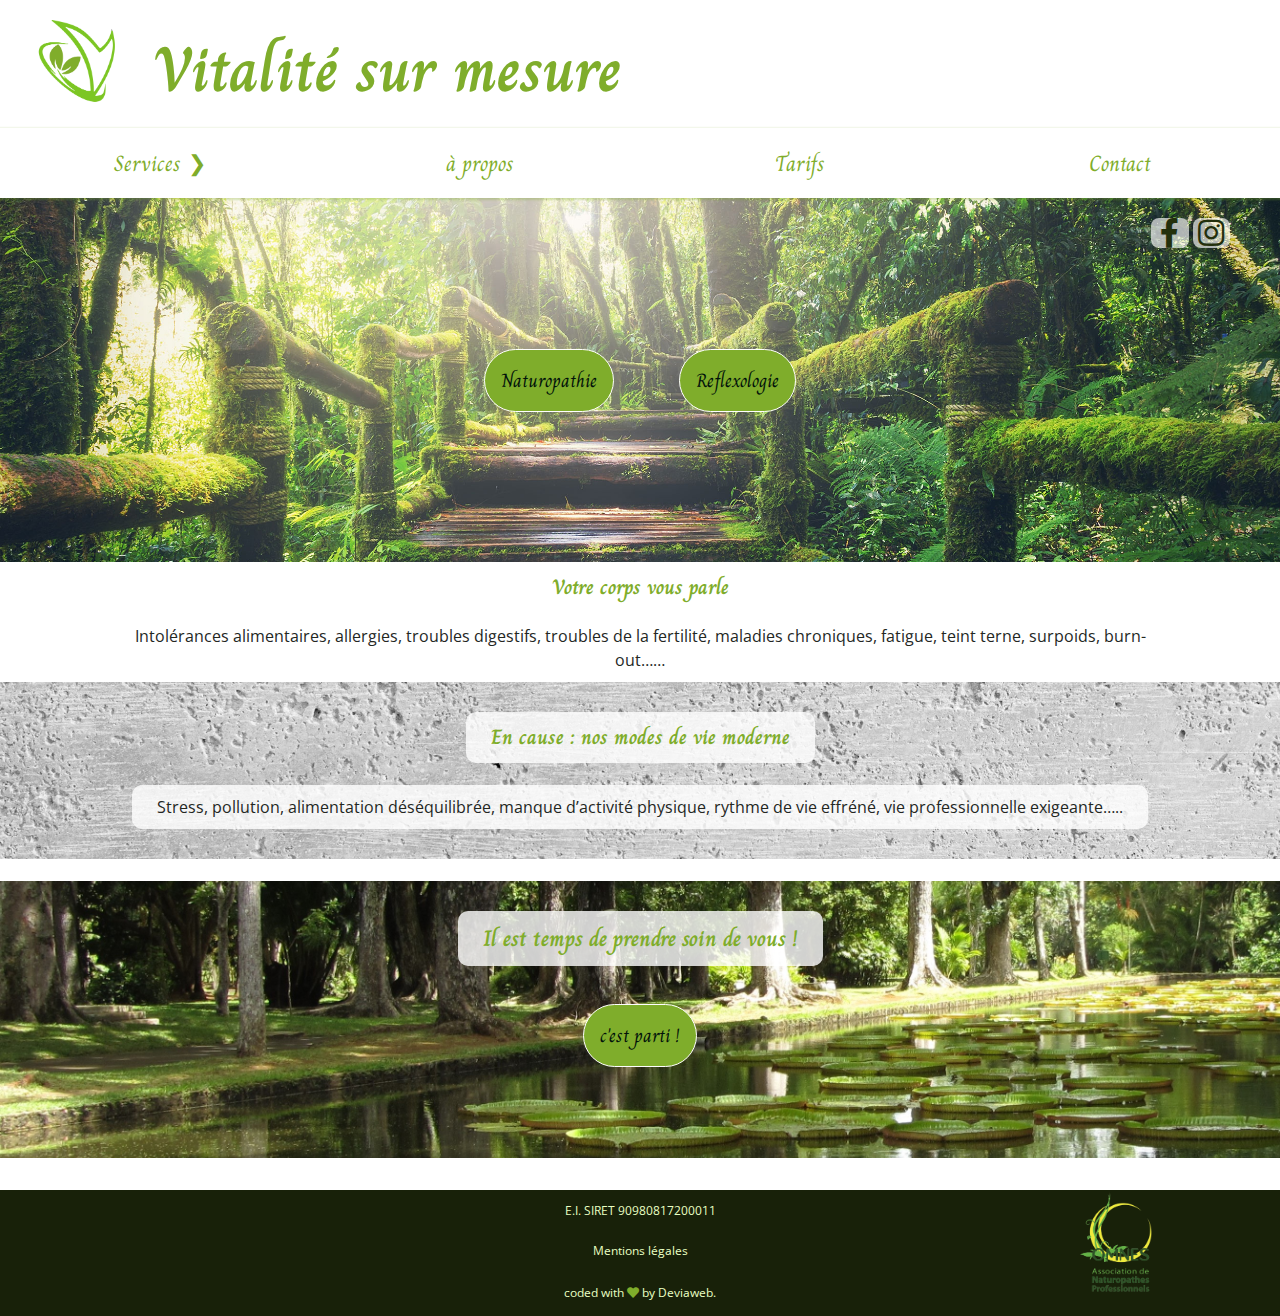
<file: index.html>
<!DOCTYPE html>
<html lang="en">

<head>
  <!-- Page's intelligence = meta tags -->

  <!-- CSS -->
  <link rel="stylesheet" href="css/style.css">
  <link rel="stylesheet" href="https://use.fontawesome.com/releases/v5.6.3/css/all.css"
    integrity="sha384-UHRtZLI+pbxtHCWp1t77Bi1L4ZtiqrqD80Kn4Z8NTSRyMA2Fd33n5dQ8lWUE00s/" crossorigin="anonymous">

  <!-- accents -->
  <meta charset="UTF-8">

  <!-- compatibilité microsoft Edge -->
  <meta http-equiv="X-UA-Compatible" content="IE=edge">

  <!-- responsive -->
  <meta name="viewport" content="width=device-width, initial-scale=1.0">

  <!-- titre et desciption -->
  <title>Vitalité sur mesure</title>
  <meta name="description" content="Naturopathie, réflexologie, bien-être. Prenez soin de votre corps avec des méthodes naturelles.">

  <!-- favicon -->
  <link rel="icon" type="image/png" href="images/logo-vitalitesurmesure.png" />

</head>

<body>
  <!-- title section -->
  <div class="title">
    <a href="./index.html"><img class="logo-vitalitesurmesure" src="images/logo-vitalitesurmesure.png" alt="Logo vitalitesurmesure"></a>
    <a href="./index.html"><h1>Vitalité sur mesure</h1></a>
  </div>

  <!-- menu section -->
    <nav>
      <ul>
        <li class="menu-deroulant">
          <a href="#" class="tab-underlined">Services</a>
          <ul class="sous-menu">
            <li><a href="./naturopathie.html">Naturopathie</a></li>
            <li><a href="./reflexologie.html">Réflexologie</a></li>
            <!-- <li><a href="./bien-etre.html">Bien-être</a></li> -->
          </ul>
        </li>
        <li><a href="./pdf/brochure_2024.pdf" target="blank" class="tab-underlined">à propos</a></li>
        <li><a href="./tarifs.html" class="tab-underlined">Tarifs</a></li>
        <li><a href="./contact.html" class="tab-underlined">Contact</a></li>
      </ul>
    </nav>

  <!-- header section -->
  <div class="header foret">
    <div class="container">
      <div class="links">
        <a href="https://www.facebook.com/frederiquenaturopathe" target="blank"><i class="fab fa-fw fa-facebook-f" id="fab1"></i></a>
        <a href="https://www.instagram.com/vitalitesurmesure" target="blank"><i class="fab fa-fw fa-instagram" id="fab2"></i></a>
      </div>
      <a class="btn-fred" href="./naturopathie.html">Naturopathie</a>
      <a class="btn-fred" href="./reflexologie.html">Reflexologie</a>
      <!-- <a class="btn-fred" href="./bien-etre.html">Bien-être</a> -->
      <br>
    </div>
  </div>

  <!-- main section -->
  <div class="container main">
    <h3>Votre corps vous parle</h3>
    <p>Intolérances alimentaires, allergies, troubles digestifs, troubles de la fertilité, maladies chroniques, fatigue, teint
    terne, surpoids, burn-out……</p>
  </div>

  <div class="beton">
    <div class="text-in-image">
      <h3>En cause : nos modes de vie moderne</h3>
    </div>
    <br>
    <div class="text-in-image">
      <p>Stress, pollution, alimentation déséquilibrée, manque d’activité physique, rythme de vie effréné, vie professionnelle
      exigeante…..</p>
    </div>
  </div>

  <br>

  <div class="nenuphar">
    <div class="text-in-image">
      <h2>Il est temps de prendre soin de vous !</h2>
    </div>
    <a class="btn-fred" href="./contact.html">c'est parti !</a>
    <br>
  </div>

  <!-- footer section -->
  <div class="footer-nav">
    <div class="footer">
      <div>
        <p>E.I. SIRET 90980817200011</p>
        <a class="footer" href="#"><p>Mentions légales</p></a>
        <a class="footer" href="https://www.deviaweb.fr" target="blank"><p>coded with <i class="fas fa-heart"></i>   by Deviaweb.</p></a>
      </div>
      <img class="omnes-logo" src="images/logo-omnes-2021-asso-hd.png" alt="Logo OMNES">
    </div>
  </div>

</body>

</html>
</file>
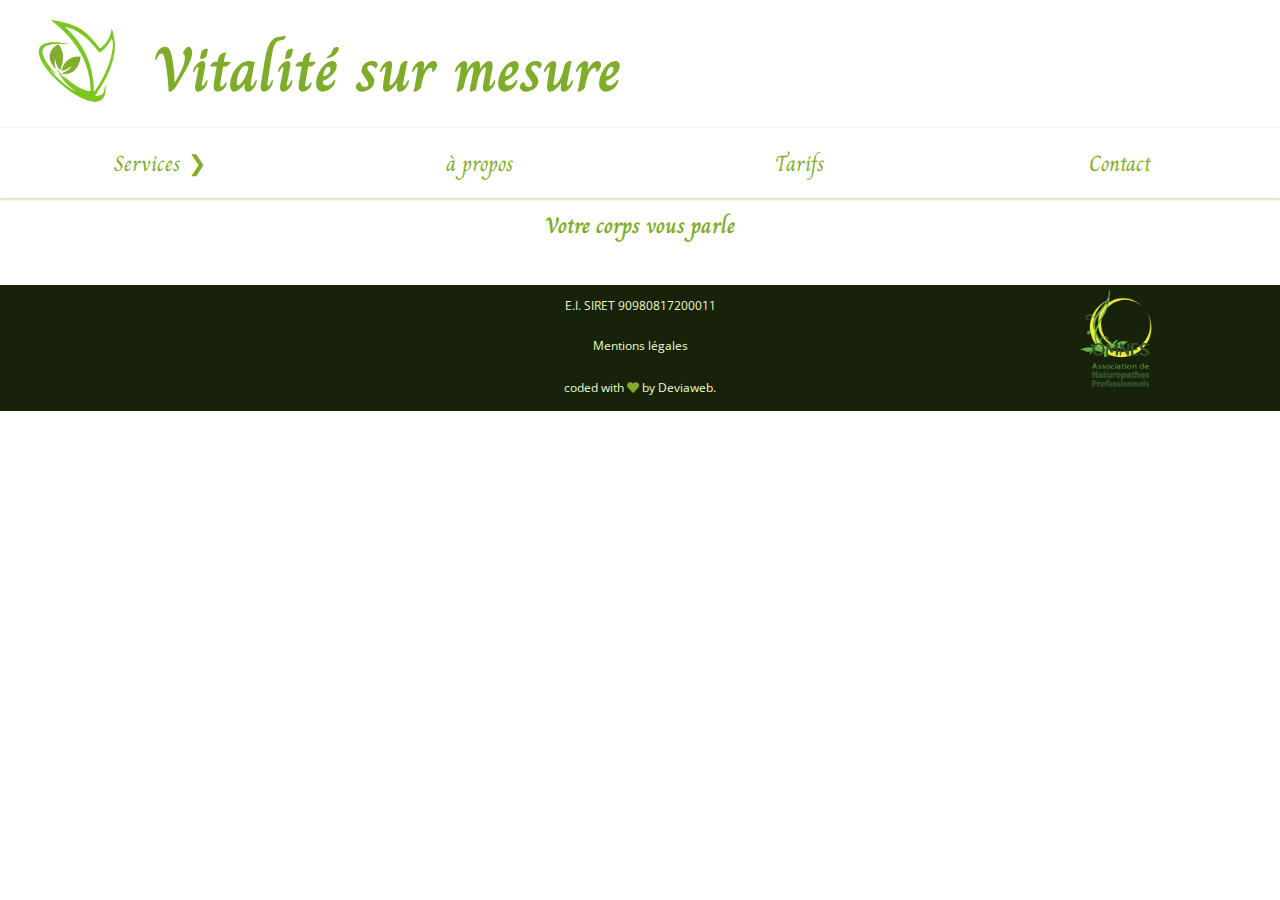
<file: about.html>
<!DOCTYPE html>
<html lang="en">

<head>
  <!-- Page's intelligence = meta tags -->

  <!-- CSS -->
  <link rel="stylesheet" href="css/style.css">
  <link rel="stylesheet" href="https://use.fontawesome.com/releases/v5.6.3/css/all.css"
    integrity="sha384-UHRtZLI+pbxtHCWp1t77Bi1L4ZtiqrqD80Kn4Z8NTSRyMA2Fd33n5dQ8lWUE00s/" crossorigin="anonymous">

  <!-- accents -->
  <meta charset="UTF-8">

  <!-- compatibilité microsoft Edge -->
  <meta http-equiv="X-UA-Compatible" content="IE=edge">

  <!-- responsive -->
  <meta name="viewport" content="width=device-width, initial-scale=1.0">

  <!-- titre et desciption -->
  <title>Vitalité sur mesure</title>
  <meta name="description" content="Naturopathie, réflexologie, bien-être. Prenez soin de votre corps avec des méthodes naturelles.">

  <!-- favicon -->
  <link rel="icon" type="image/png" href="./images/logo-vitalitesurmesure.png" />

</head>

<body>
  <!-- title section -->
  <div class="title">
    <a href="./index.html"><img class="logo-vitalitesurmesure" src="images/logo-vitalitesurmesure.png"
        alt="Logo vitalitesurmesure"></a>
    <a href="./index.html">
      <h1>Vitalité sur mesure</h1>
    </a>
  </div>

  <!-- menu section -->
  <nav>
    <ul>
      <li class="menu-deroulant">
        <a href="#" class="tab-underlined">Services</a>
        <ul class="sous-menu">
          <li><a href="./naturopathie.html">Naturopathie</a></li>
          <li><a href="./reflexologie.html">Réflexologie</a></li>
          <!-- <li><a href="./bien-etre.html">Bien-être</a></li> -->
        </ul>
      </li>
      <li><a href="./pdf/brochure_2024.pdf" target="blank" class="tab-underlined">à propos</a></li>
      <li><a href="./tarifs.html" class="tab-underlined">Tarifs</a></li>
      <li><a href="./contact.html" class="tab-underlined">Contact</a></li>
    </ul>
  </nav>

  <!-- main section -->
  <div class="container main">
    <h2>Votre corps vous parle</h2>
  </div>

  <!-- footer section -->
  <div class="footer-nav">
    <div class="footer">
      <div>
        <p>E.I. SIRET 90980817200011</p>
        <a class="footer" href="#">
          <p>Mentions légales</p>
        </a>
        <a class="footer" href="https://www.deviaweb.fr" target="blank">
          <p>coded with <i class="fas fa-heart"></i> by Deviaweb.</p>
        </a>
      </div>
      <img class="omnes-logo" src="images/logo-omnes-2021-asso-hd.png" alt="Logo OMNES">
    </div>
  </div>

</body>

</html>
</file>
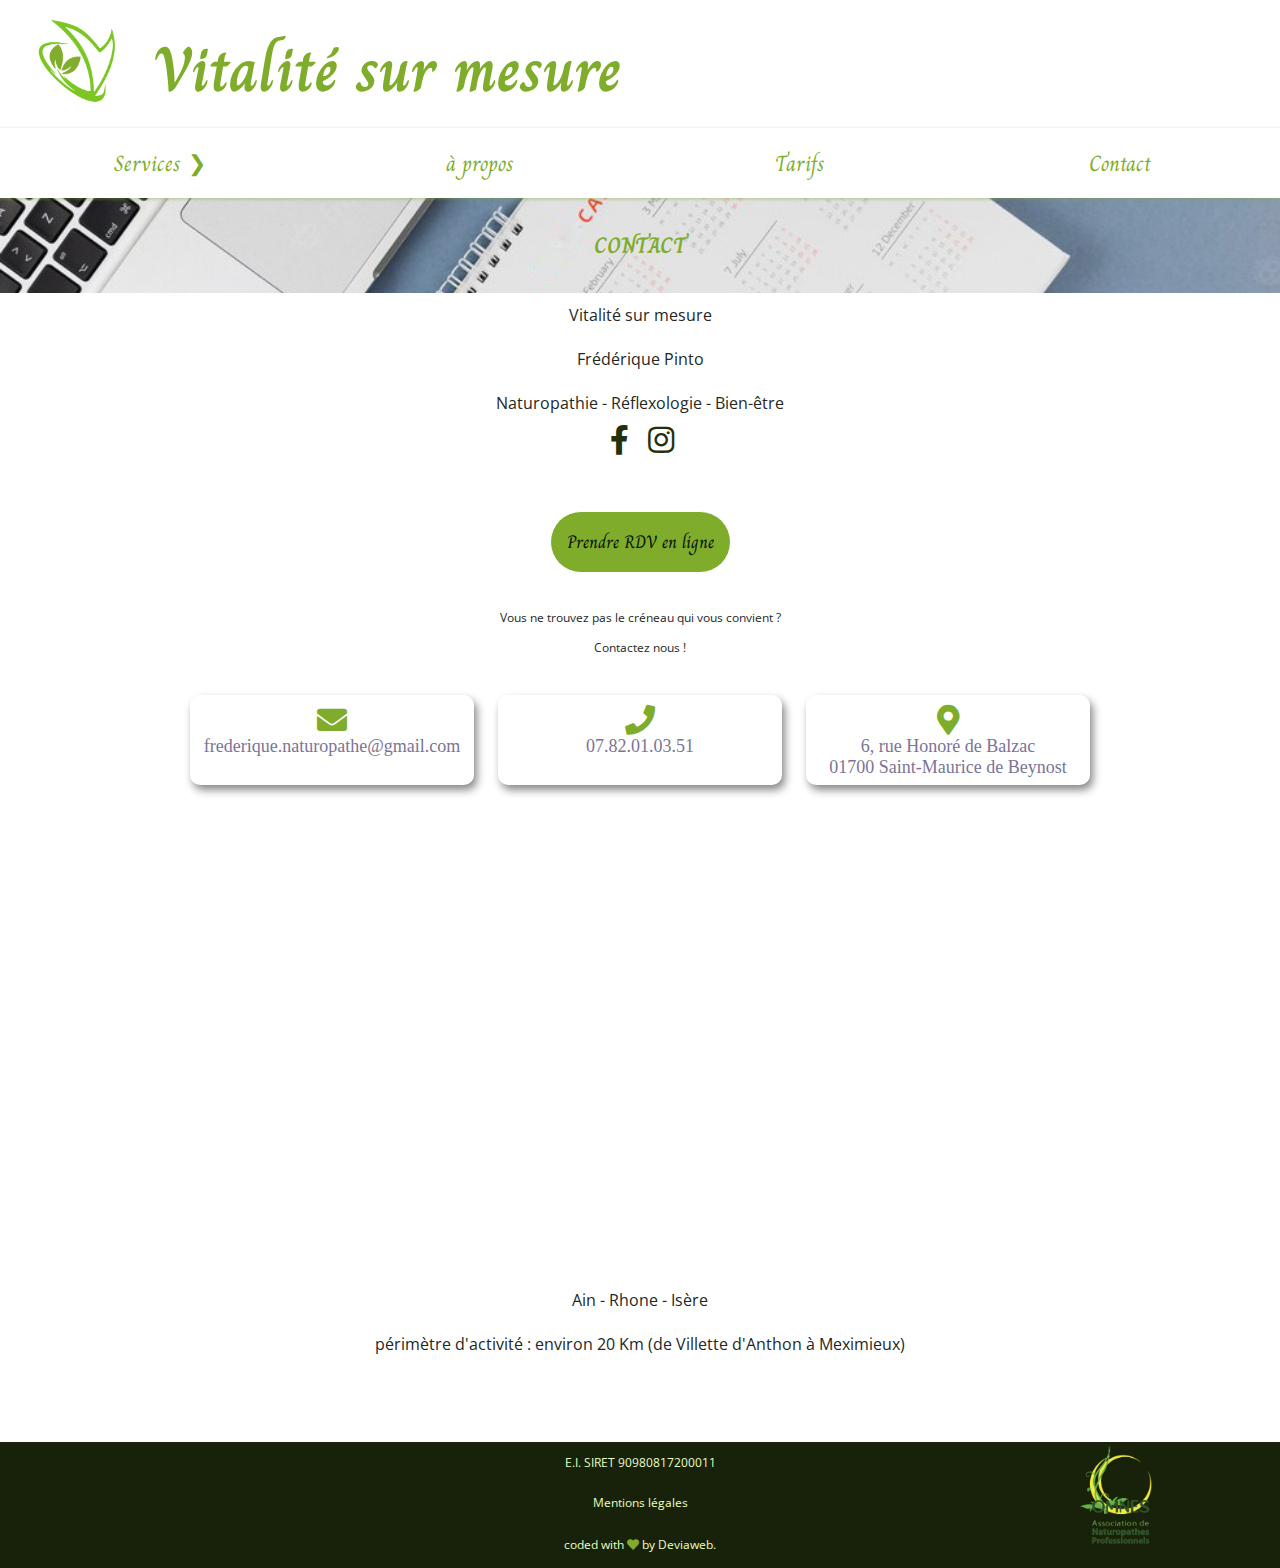
<file: contact.html>
<!DOCTYPE html>
<html lang="en">

<head>
  <!-- Page's intelligence = meta tags -->

  <!-- CSS -->
  <link rel="stylesheet" href="css/style.css">
  <link rel="stylesheet" href="https://use.fontawesome.com/releases/v5.6.3/css/all.css"
    integrity="sha384-UHRtZLI+pbxtHCWp1t77Bi1L4ZtiqrqD80Kn4Z8NTSRyMA2Fd33n5dQ8lWUE00s/" crossorigin="anonymous">

  <!-- accents -->
  <meta charset="UTF-8">

  <!-- compatibilité microsoft Edge -->
  <meta http-equiv="X-UA-Compatible" content="IE=edge">

  <!-- responsive -->
  <meta name="viewport" content="width=device-width, initial-scale=1.0">

  <!-- titre et desciption -->
  <title>Vitalité sur mesure</title>
  <meta name="description"
    content="Naturopathie, réflexologie, bien-être. Prenez soin de votre corps avec des méthodes naturelles.">

  <!-- favicon -->
  <link rel="icon" type="image/png" href="./images/logo-vitalitesurmesure.png" />

</head>

<body>
  <!-- title section -->
  <div class="title">
    <a href="./index.html"><img class="logo-vitalitesurmesure" src="images/logo-vitalitesurmesure.png"
        alt="Logo vitalitesurmesure"></a>
    <a href="./index.html">
      <h1>Vitalité sur mesure</h1>
    </a>
  </div>

  <!-- menu section -->
  <nav>
    <ul>
      <li class="menu-deroulant">
        <a href="#" class="tab-underlined">Services</a>
        <ul class="sous-menu">
          <li><a href="./naturopathie.html">Naturopathie</a></li>
          <li><a href="./reflexologie.html">Réflexologie</a></li>
          <!-- <li><a href="./bien-etre.html">Bien-être</a></li> -->
        </ul>
      </li>
      <li><a href="./pdf/brochure_2024.pdf" target="blank" class="tab-underlined">à propos</a></li>
      <li><a href="./tarifs.html" class="tab-underlined">Tarifs</a></li>
      <li><a href="./contact.html" class="tab-underlined">Contact</a></li>
    </ul>
  </nav>

  <!-- header section -->
  <div class="header calendrier">
    <div class="container col-xs-8 col-lg-6 col-xl-8">
      <h2>CONTACT</h2>
    </div>
  </div>

  <!-- main section -->
  <div class="container main">
    <p class="">Vitalité sur mesure</p>
    <p class="">Frédérique Pinto</p>
    <p class="">Naturopathie - Réflexologie - Bien-être</p>

    <a href="https://www.facebook.com/frederiquenaturopathe" target="blank"><i class="fab fa-fw fa-facebook-f"
    id="fab1"></i></a>
    <a href="https://www.instagram.com/vitalitesurmesure" target="blank"><i class="fab fa-fw fa-instagram"
        id="fab2"></i></a>

    <div class="contacts_info">
      <span class="contacts_email">
        <br>
        <a class="btn-fred" href="https://www.kalae.com/fr_FR/praticiens/frederique-pinto-st-maurice-de-beynost">Prendre RDV en ligne</a>
        <br>
        <p class="mini">Vous ne trouvez pas le créneau qui vous convient ?</p>
        <p class="mini">Contactez nous !</p>
        <br>
        <div class="coordonnées">
          <a class="contacts_address" href="mailto:frederique.naturopathe@gmail.com"><i class="fas fa-envelope"></i>
            <br>
            frederique.naturopathe@gmail.com
          </a>
          <a class="contacts_address" href="tel:0782010351" class="contacts_phone"><i class="fas fa-phone"></i>
            <br>
            07.82.01.03.51
          </a>
          <a class="contacts_address"
            href="https://www.google.fr/maps/@45.8290381,4.9810901,3a,75y,60.87h,86.51t/data=!3m6!1e1!3m4!1s_maeL7yAdqZZ3VFOCzYGKA!2e0!7i13312!8i6656"
            target="blank"><i class="fas fa-map-marker-alt"></i>
            <br>
            6, rue Honoré de Balzac
            <br>
            01700 Saint-Maurice de Beynost
          </a>
          <br>
          <br>
        </div>
      </span>
    </div>
    <div id="map">
      <iframe
        src="https://www.google.com/maps/embed?pb=!1m18!1m12!1m3!1d2780.1132736290997!2d4.979147451349697!3d45.829014416944226!2m3!1f0!2f0!3f0!3m2!1i1024!2i768!4f13.1!3m3!1m2!1s0x47f4b8d9f831f997%3A0xff175caffc2c7eea!2s6%20Rue%20Honor%C3%A9%20de%20Balzac%2C%2001700%20Saint-Maurice-de-Beynost!5e0!3m2!1sfr!2sfr!4v1662055994461!5m2!1sfr!2sfr"
        width="100%" height="100%" style="border:0;" allowfullscreen="" loading="lazy"
        referrerpolicy="no-referrer-when-downgrade">
      </iframe>
    </div>
    <p>Ain - Rhone - Isère</p>
    <p>périmètre d'activité : environ 20 Km (de Villette d'Anthon à Meximieux)</p>
    <br>
    <br>
  </div>

  <!-- footer section -->
  <div class="footer-nav">
    <div class="footer">
      <div>
        <p>E.I. SIRET 90980817200011</p>
        <a class="footer" href="#">
          <p>Mentions légales</p>
        </a>
        <a class="footer" href="https://www.deviaweb.fr" target="blank">
          <p>coded with <i class="fas fa-heart"></i> by Deviaweb.</p>
        </a>
      </div>
      <img class="omnes-logo" src="images/logo-omnes-2021-asso-hd.png" alt="Logo OMNES">
    </div>
  </div>

</body>

</html>
</file>
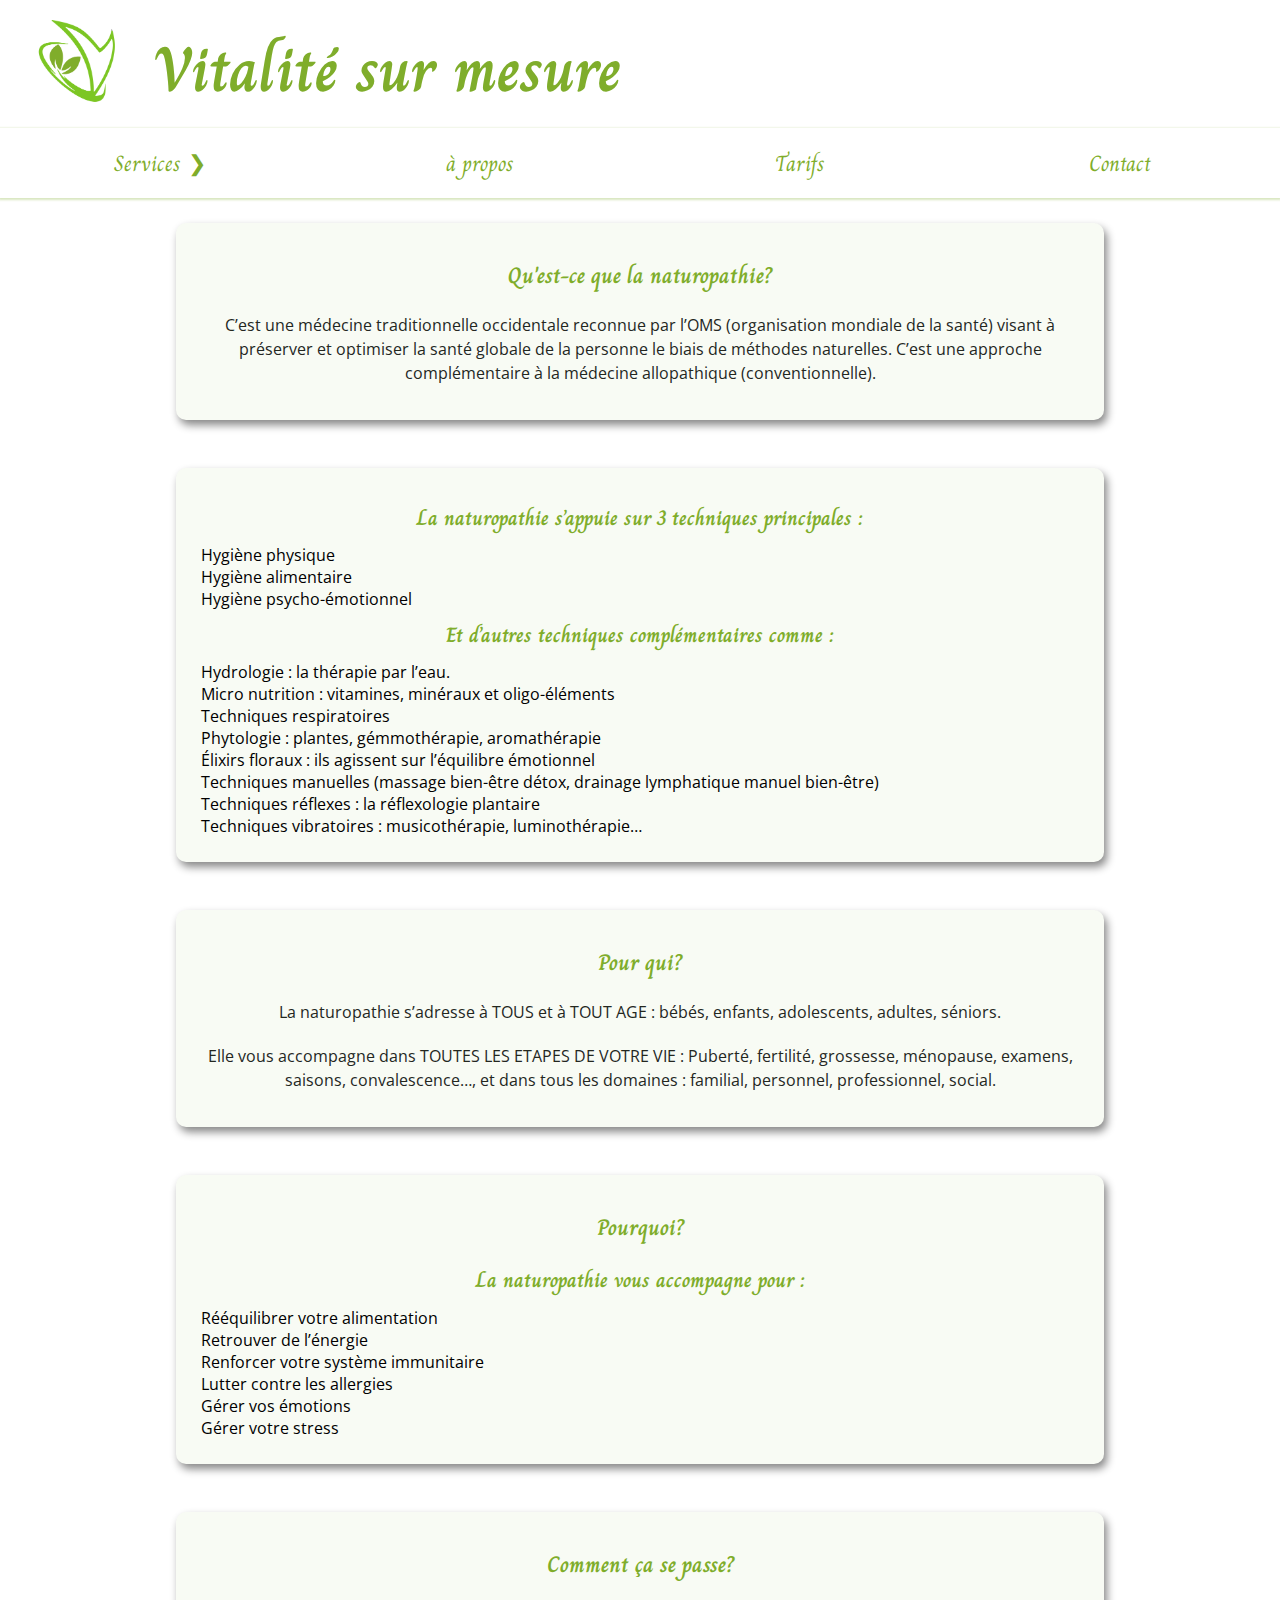
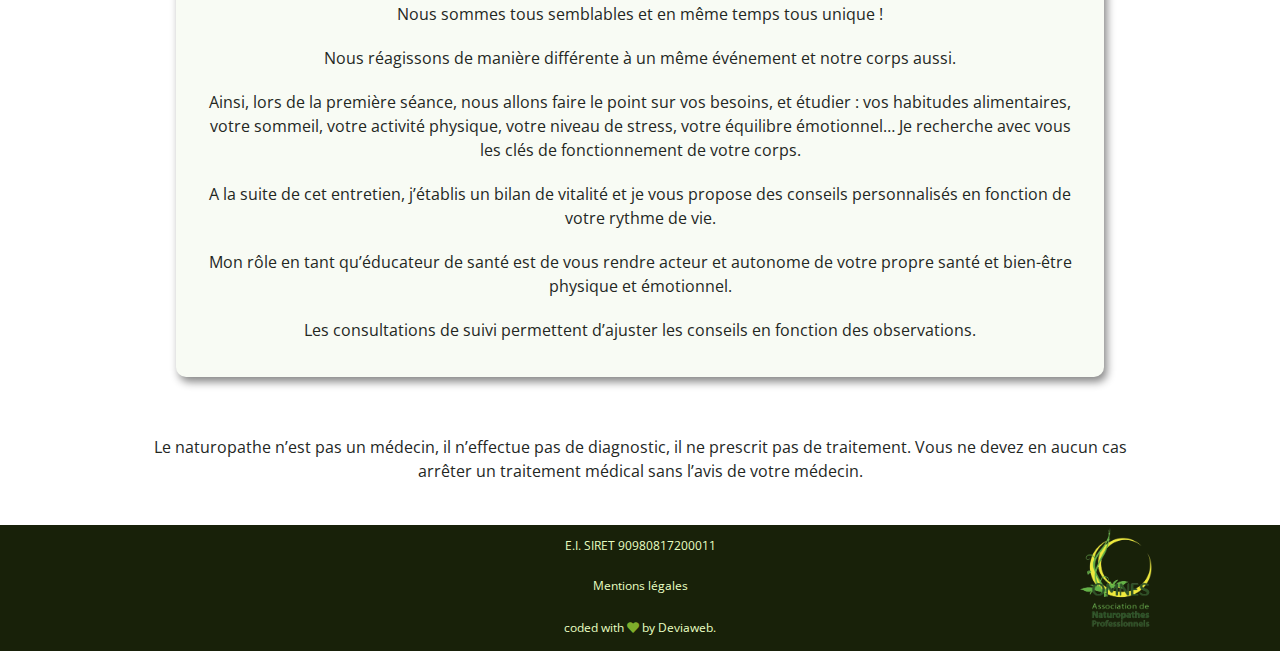
<file: naturopathie.html>
<!DOCTYPE html>
<html lang="en">

<head>
  <!-- Page's intelligence = meta tags -->

  <!-- CSS -->
  <link rel="stylesheet" href="css/style.css">
  <link rel="stylesheet" href="https://use.fontawesome.com/releases/v5.6.3/css/all.css"
    integrity="sha384-UHRtZLI+pbxtHCWp1t77Bi1L4ZtiqrqD80Kn4Z8NTSRyMA2Fd33n5dQ8lWUE00s/" crossorigin="anonymous">

  <!-- accents -->
  <meta charset="UTF-8">

  <!-- compatibilité microsoft Edge -->
  <meta http-equiv="X-UA-Compatible" content="IE=edge">

  <!-- responsive -->
  <meta name="viewport" content="width=device-width, initial-scale=1.0">

  <!-- titre et desciption -->
  <title>Vitalité sur mesure</title>
  <meta name="description"
    content="Naturopathie, réflexologie, bien-être. Prenez soin de votre corps avec des méthodes naturelles.">

  <!-- favicon -->
  <link rel="icon" type="image/png" href="./images/logo-vitalitesurmesure.png" />

</head>

<body>
  <!-- title section -->
  <div class="title">
    <a href="./index.html"><img class="logo-vitalitesurmesure" src="images/logo-vitalitesurmesure.png"
        alt="Logo vitalitesurmesure"></a>
    <a href="./index.html">
      <h1>Vitalité sur mesure</h1>
    </a>
  </div>

  <!-- menu section -->
  <nav>
    <ul>
      <li class="menu-deroulant">
        <a href="#" class="tab-underlined">Services</a>
        <ul class="sous-menu">
          <li><a href="./naturopathie.html">Naturopathie</a></li>
          <li><a href="./reflexologie.html">Réflexologie</a></li>
          <!-- <li><a href="./bien-etre.html">Bien-être</a></li> -->
        </ul>
      </li>
      <li><a href="./pdf/brochure_2024.pdf" target="blank" class="tab-underlined">à propos</a></li>
      <li><a href="./tarifs.html" class="tab-underlined">Tarifs</a></li>
      <li><a href="./contact.html" class="tab-underlined">Contact</a></li>
    </ul>
  </nav>

  <!-- main section -->
  <div class="container main">
    <div class="bloc-top">
      <h2>Qu'est-ce que la naturopathie?</h2>

      <p>C’est une médecine traditionnelle occidentale reconnue par l’OMS (organisation mondiale de la santé) visant à préserver
      et optimiser la santé globale de la personne le biais de méthodes naturelles. C’est une approche complémentaire à la
      médecine allopathique (conventionnelle).</p>
    </div>

    <div class="bloc-top">
      <h3>La naturopathie s’appuie sur 3 techniques principales :</h3>

      <ul>
        <li>Hygiène physique</li>
        <li>Hygiène alimentaire</li>
        <li>Hygiène psycho-émotionnel</li>
      </ul>

      <h3>Et d’autres techniques complémentaires comme :</h3>

      <ul>
        <li>Hydrologie : la thérapie par l’eau.</li>
        <li>Micro nutrition : vitamines, minéraux et oligo-éléments</li>
        <li>Techniques respiratoires</li>
        <li>Phytologie : plantes, gémmothérapie, aromathérapie</li>
        <li>Élixirs floraux : ils agissent sur l’équilibre émotionnel</li>
        <li>Techniques manuelles (massage bien-être détox, drainage lymphatique manuel bien-être)</li>
        <li>Techniques réflexes : la réflexologie plantaire</li>
        <li>Techniques vibratoires : musicothérapie, luminothérapie…</li>
      </ul>
    </div>

    <div class="bloc-top">
      <h2>Pour qui?</h2>

      <p>La naturopathie s’adresse à TOUS et à TOUT AGE : bébés, enfants, adolescents, adultes, séniors.</p>
      <p>Elle vous accompagne dans TOUTES LES ETAPES DE VOTRE VIE : Puberté, fertilité, grossesse, ménopause, examens, saisons,
      convalescence…, et dans tous les domaines : familial, personnel, professionnel, social.</p>
    </div>

    <div class="bloc-top">
      <h2>Pourquoi?</h2>

      <h3>La naturopathie vous accompagne pour :</h3>

      <ul>
        <li>Rééquilibrer votre alimentation</li>
        <li>Retrouver de l’énergie</li>
        <li>Renforcer votre système immunitaire</li>
        <li>Lutter contre les allergies</li>
        <li>Gérer vos émotions</li>
        <li>Gérer votre stress</li>
      </ul>
    </div>

    <div class="bloc-top">
      <h2>Comment ça se passe?</h2>

      <p>Nous sommes tous semblables et en même temps tous unique !</p>
      <p>Nous réagissons de manière différente à un même événement et notre corps aussi.</p>
      <p>Ainsi, lors de la première séance, nous allons faire le point sur vos besoins, et étudier : vos habitudes alimentaires,
      votre sommeil, votre activité physique, votre niveau de stress, votre équilibre émotionnel… Je recherche avec vous les
      clés de fonctionnement de votre corps.</p>
      <p>A la suite de cet entretien, j’établis un bilan de vitalité et je vous propose des conseils personnalisés en fonction de
      votre rythme de vie.</p>
      <p>Mon rôle en tant qu’éducateur de santé est de vous rendre acteur et autonome de votre propre santé et bien-être physique
      et émotionnel.</p>
      <p>Les consultations de suivi permettent d’ajuster les conseils en fonction des observations.</p>
    </div>

    <p>Le naturopathe n’est pas un médecin, il n’effectue pas de diagnostic, il ne prescrit pas de traitement.
      Vous ne devez en aucun cas arrêter un traitement médical sans l’avis de votre médecin.</p>
  </div>

  <!-- footer section -->
  <div class="footer-nav">
    <div class="footer">
      <div>
        <p>E.I. SIRET 90980817200011</p>
        <a class="footer" href="#">
          <p>Mentions légales</p>
        </a>
        <a class="footer" href="https://www.deviaweb.fr" target="blank">
          <p>coded with <i class="fas fa-heart"></i> by Deviaweb.</p>
        </a>
      </div>
      <img class="omnes-logo" src="images/logo-omnes-2021-asso-hd.png" alt="Logo OMNES">
    </div>
  </div>

</body>

</html>
</file>
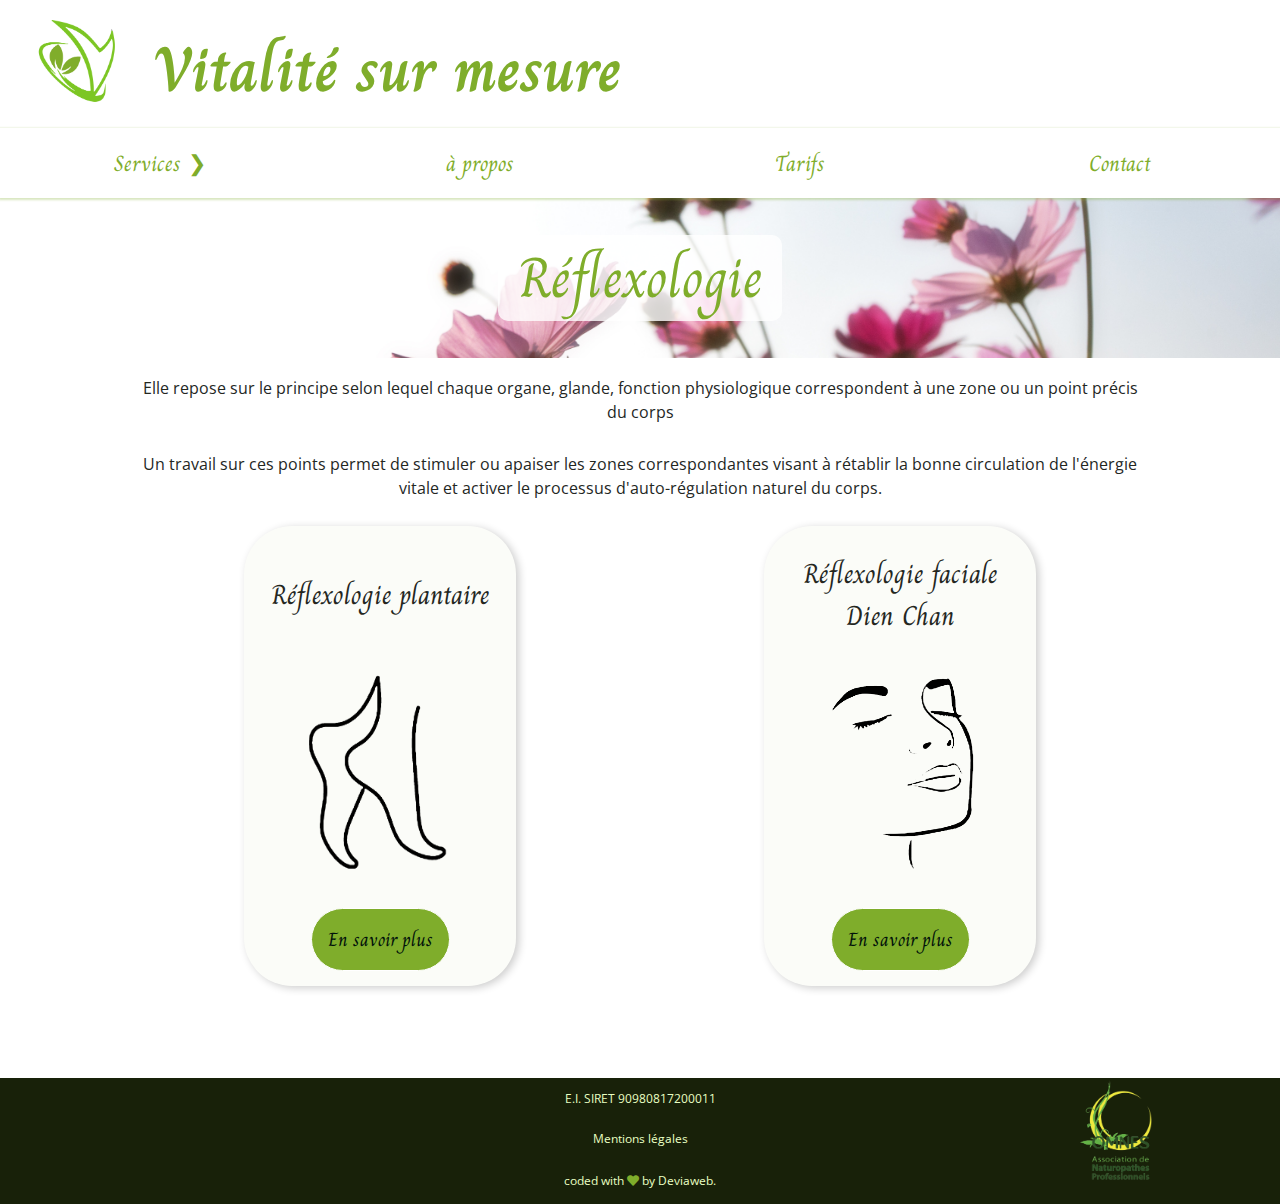
<file: reflexologie.html>
<!DOCTYPE html>
<html lang="en">

<head>
  <!-- Page's intelligence = meta tags -->

  <!-- CSS -->
  <link rel="stylesheet" href="css/style.css">
  <link rel="stylesheet" href="https://use.fontawesome.com/releases/v5.6.3/css/all.css"
    integrity="sha384-UHRtZLI+pbxtHCWp1t77Bi1L4ZtiqrqD80Kn4Z8NTSRyMA2Fd33n5dQ8lWUE00s/" crossorigin="anonymous">

  <!-- accents -->
  <meta charset="UTF-8">

  <!-- compatibilité microsoft Edge -->
  <meta http-equiv="X-UA-Compatible" content="IE=edge">

  <!-- responsive -->
  <meta name="viewport" content="width=device-width, initial-scale=1.0">

  <!-- titre et desciption -->
  <title>Vitalité sur mesure</title>
  <meta name="description"
    content="Naturopathie, réflexologie, bien-être. Prenez soin de votre corps avec des méthodes naturelles.">

  <!-- favicon -->
  <link rel="icon" type="image/png" href="./images/logo-vitalitesurmesure.png" />

</head>

<body>
  <!-- title section -->
  <div class="title">
    <a href="./index.html"><img class="logo-vitalitesurmesure" src="images/logo-vitalitesurmesure.png"
        alt="Logo vitalitesurmesure"></a>
    <a href="./index.html">
      <h1>Vitalité sur mesure</h1>
    </a>
  </div>

  <!-- menu section -->
  <nav>
    <ul>
      <li class="menu-deroulant">
        <a href="#" class="tab-underlined">Services</a>
        <ul class="sous-menu">
          <li><a href="./naturopathie.html">Naturopathie</a></li>
          <li><a href="./reflexologie.html">Réflexologie</a></li>
          <!-- <li><a href="./bien-etre.html">Bien-être</a></li> -->
        </ul>
      </li>
      <li><a href="./pdf/brochure_2024.pdf" target="blank" class="tab-underlined">à propos</a></li>
      <li><a href="./tarifs.html" class="tab-underlined">Tarifs</a></li>
      <li><a href="./contact.html" class="tab-underlined">Contact</a></li>
    </ul>
  </nav>

  <!-- main section -->

  <div id="fleurs" class="full-width-image">
    <div class="text-in-image">
      Réflexologie
    </div>
  </div>

  <div class="container main">

    <div class="text">
      <p>Elle repose sur le principe selon lequel chaque organe, glande, fonction physiologique correspondent à une zone ou un point précis du corps</p>
    </div>
    <div class="text">
      <p>Un travail sur ces points permet de stimuler ou apaiser les zones correspondantes visant à rétablir la bonne circulation de l'énergie vitale et activer le processus d'auto-régulation naturel du corps.</p>
    </div>

    <div class="inline grid">

      <div class="grid-item">
        <a href="./reflexologie/plantaire.html">
          <div class="card">
            <div>
              <div class="card-title">
                Réflexologie plantaire
              </div>
              <div class="picture">
                <img src="images/pieds.png" alt="pieds">
              </div>
              <a class="btn-fred" href="./reflexologie/plantaire.html">En savoir plus</a>
            </div>
          </div>
      </a>
      </div>

      <div class="grid-item">
        <a href="./reflexologie/faciale.html">
          <div class="card">
            <div id="dien-chan">
              <div class="card-title">
                Réflexologie faciale Dien Chan
              </div>
              <div class="picture">
                <img src="images/visage.png" alt="pieds">
              </div>
              <!-- <div id="nouveauté">
                <img src="images/nouveauté.png" alt="pieds">
              </div> -->
              <a class="btn-fred" href="./reflexologie/faciale.html">En savoir plus</a>
            </div>
          </div>
        </a>
      </div>

    </div>

  </div>

  <!-- footer section -->
  <div class="footer-nav">
    <div class="footer">
      <div>
        <p>E.I. SIRET 90980817200011</p>
        <a class="footer" href="#">
          <p>Mentions légales</p>
        </a>
        <a class="footer" href="https://www.deviaweb.fr" target="blank">
          <p>coded with <i class="fas fa-heart"></i> by Deviaweb.</p>
        </a>
      </div>
      <img class="omnes-logo" src="images/logo-omnes-2021-asso-hd.png" alt="Logo OMNES">
    </div>
  </div>

</body>

</html>
</file>
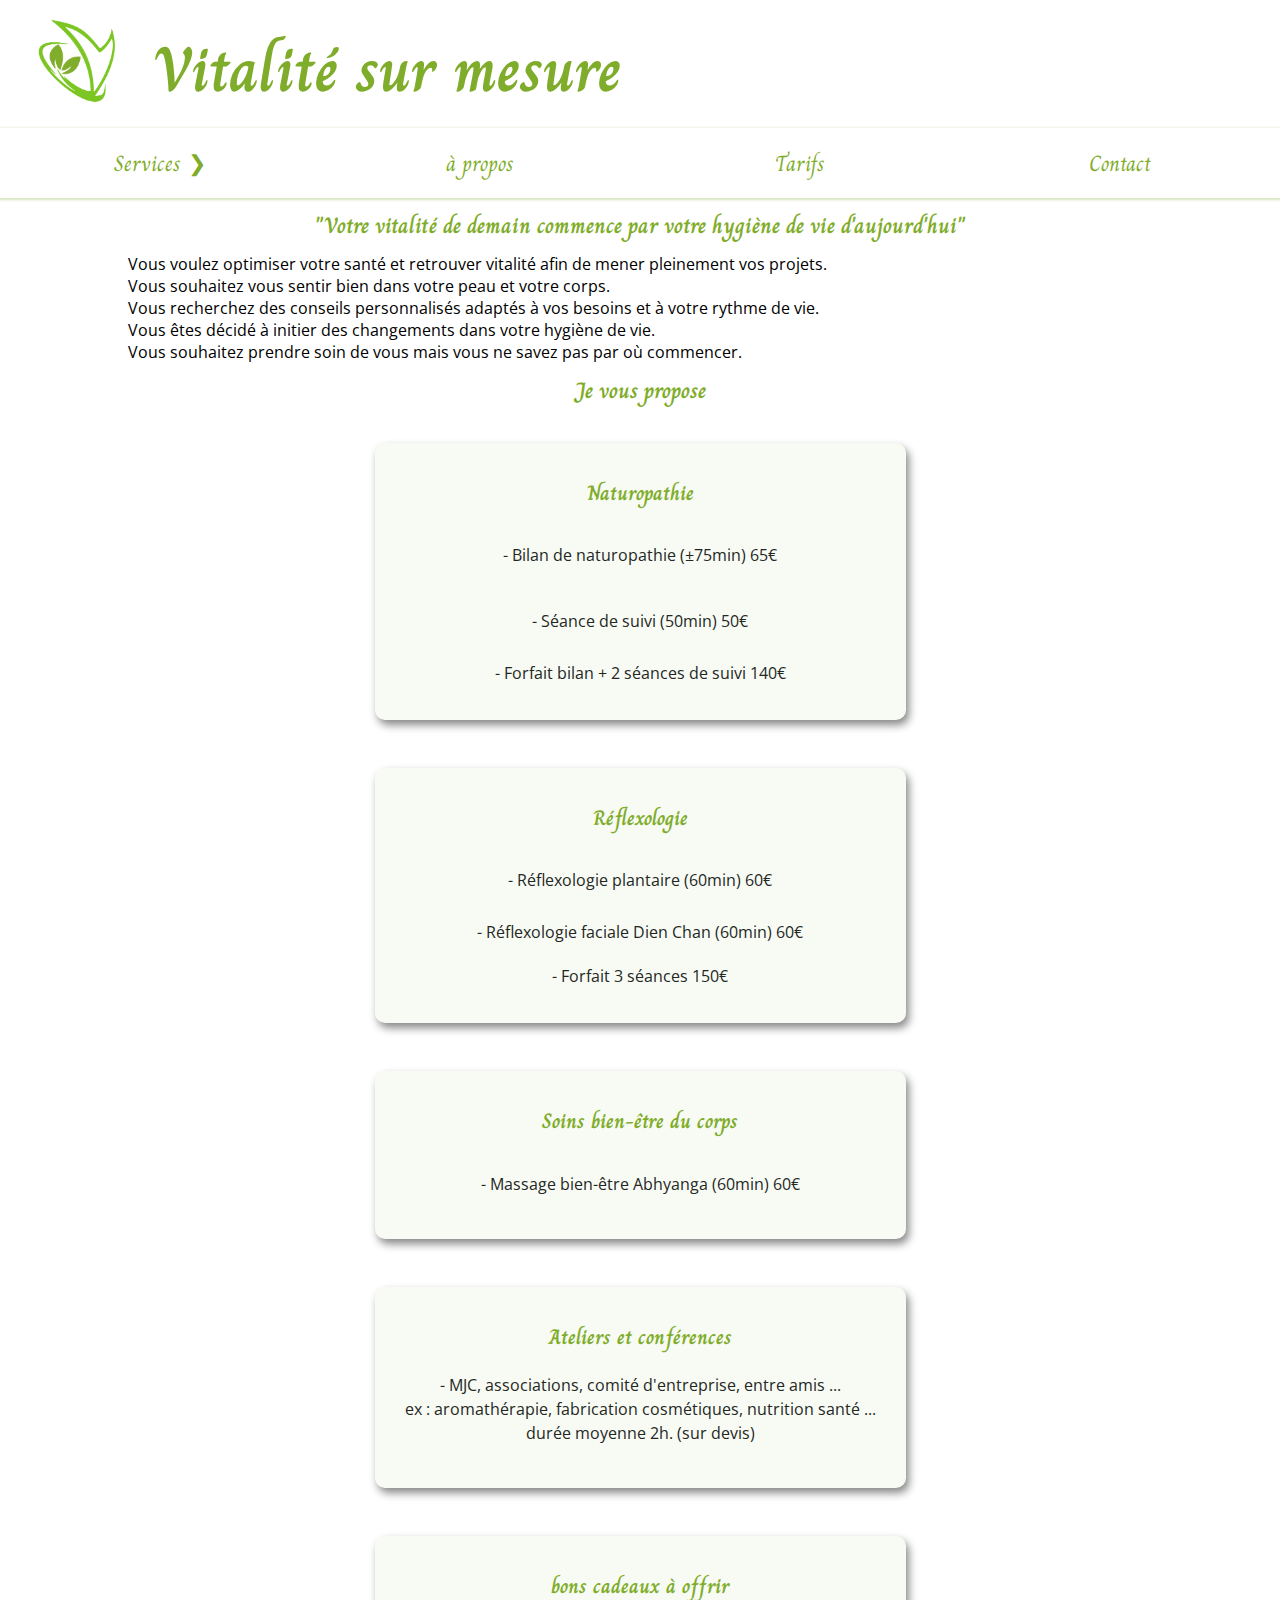
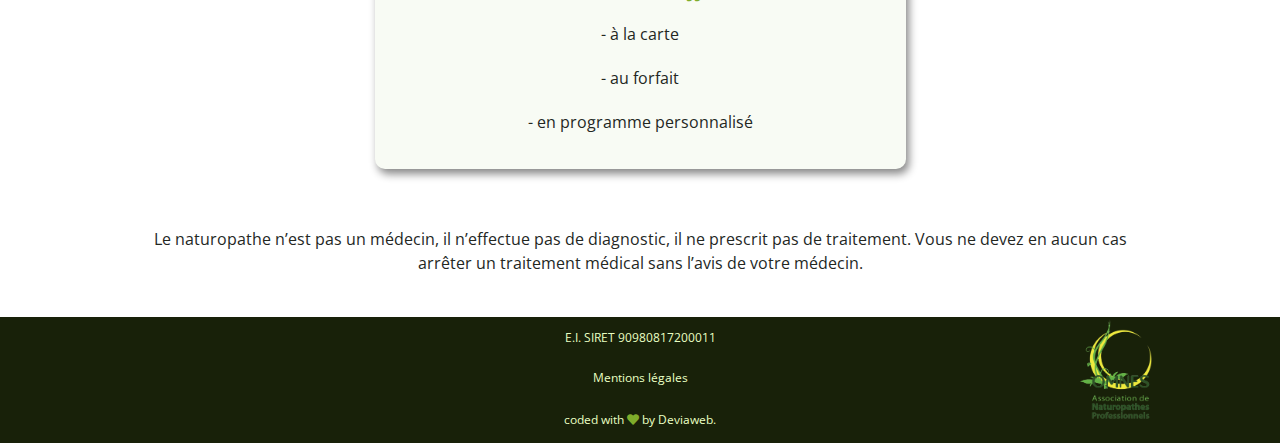
<file: tarifs.html>
<!DOCTYPE html>
<html lang="en">

<head>
  <!-- Page's intelligence = meta tags -->

  <!-- CSS -->
  <link rel="stylesheet" href="css/style.css">
  <link rel="stylesheet" href="https://use.fontawesome.com/releases/v5.6.3/css/all.css"
    integrity="sha384-UHRtZLI+pbxtHCWp1t77Bi1L4ZtiqrqD80Kn4Z8NTSRyMA2Fd33n5dQ8lWUE00s/" crossorigin="anonymous">

  <!-- accents -->
  <meta charset="UTF-8">

  <!-- compatibilité microsoft Edge -->
  <meta http-equiv="X-UA-Compatible" content="IE=edge">

  <!-- responsive -->
  <meta name="viewport" content="width=device-width, initial-scale=1.0">

  <!-- titre et desciption -->
  <title>Vitalité sur mesure</title>
  <meta name="description"
    content="Naturopathie, réflexologie, bien-être. Prenez soin de votre corps avec des méthodes naturelles.">

  <!-- favicon -->
  <link rel="icon" type="image/png" href="./images/logo-vitalitesurmesure.png" />

</head>

<body>
  <!-- title section -->
  <div class="title">
    <a href="./index.html"><img class="logo-vitalitesurmesure" src="images/logo-vitalitesurmesure.png"
        alt="Logo vitalitesurmesure"></a>
    <a href="./index.html">
      <h1>Vitalité sur mesure</h1>
    </a>
  </div>

  <!-- menu section -->
  <nav>
    <ul>
      <li class="menu-deroulant">
        <a href="#" class="tab-underlined">Services</a>
        <ul class="sous-menu">
          <li><a href="./naturopathie.html">Naturopathie</a></li>
          <li><a href="./reflexologie.html">Réflexologie</a></li>
          <!-- <li><a href="./bien-etre.html">Bien-être</a></li> -->
        </ul>
      </li>
      <li><a href="./pdf/brochure_2024.pdf" target="blank" class="tab-underlined">à propos</a></li>
      <li><a href="./tarifs.html" class="tab-underlined">Tarifs</a></li>
      <li><a href="./contact.html" class="tab-underlined">Contact</a></li>
    </ul>
  </nav>

  <!-- main section -->
  <div class="container main">

    <h2>"Votre vitalité de demain commence par votre hygiène de vie d'aujourd'hui"</h2>

    <ul>
      <li>Vous voulez optimiser votre santé et retrouver vitalité afin de mener pleinement vos projets.</li>
      <li>Vous souhaitez vous sentir bien dans votre peau et votre corps.</li>
      <li>Vous recherchez des conseils personnalisés adaptés à vos besoins et à votre rythme de vie.</li>
      <li>Vous êtes décidé à initier des changements dans votre hygiène de vie.</li>
      <li>Vous souhaitez prendre soin de vous mais vous ne savez pas par où commencer.</li>
    </ul>

    <h2>Je vous propose</h2>

    <ul class="tabs-underlined">
      <div class="bloc-top">
        <h3>Naturopathie</h3>
        <li>
          <p class="tooltip bloc-bottom">- Bilan de naturopathie (±75min) 65€
            <span class="tooltiptext">Nous allons faire le point sur vos besoins, et étudier : vos habitudes alimentaires, votre sommeil, votre activité
            physique, votre niveau de stress, votre équilibre émotionnel…
            <br><br>Nous recherchons ensemble les clés de fonctionnement de votre corps.
            <br><br>Ensuite j’établis un bilan de vitalité et je vous propose des conseils personnalisés en fonction de votre rythme de vie.</span>
          </p>
        </li>
        <li>
          <p class="tooltip bloc-bottom">- Séance de suivi (50min) 50€
            <span class="tooltiptext">Nous faisons le point sur les actions mises en place et sur les évolutions constatées.
            <br><br>En fonction de ceci, nous ajustons les prochains conseils.</span>
          </p>
        </li>
        <li>
          <p class="bloc-bottom">- Forfait bilan + 2 séances de suivi 140€</p>
        </li>
      </div>

      <div class="bloc-top">
        <h3>Réflexologie</h3>
        <li>
          <p class="tooltip bloc-bottom">- Réflexologie plantaire (60min) 60€
            <span class="tooltiptext">La réflexologie moderne occidentale est une technique manuelle douce pratiquée au niveau des pieds.
            <br><br>Elle repose sur le principe selon lequel chaque organe, glande,
            fonction physiologique correspondent à une zone ou point précis du corps.
            <br><br>Un travail sur ces points permet de stimuler ou apaiser les zones correspondantes visant à rétablir la
            bonne circulation de l’énergie vitale et activer le processus d’auto-régulation du corps.
            <br><br>La réflexologie plantaire apporte bien-être et une profonde détente,
            ainsi le corps retrouve son équilibre et son harmonie de manière naturelle.</span>
          </p>
        </li><li>
          <p class="bloc-bottom">- Réflexologie faciale Dien Chan (60min) 60€</p>
        </li><li>
          <p class="bloc-bottom">- Forfait 3 séances 150€</p>
        </li>
      </div>

      <div class="bloc-top">
        <h3>Soins bien-être du corps</h3>
        <!-- <li>
          <p class="tooltip bloc-bottom">- Drainage lymphatique bien-être (60min) 60€
            <span class="tooltiptext">Massage bien-être doux et lent.
            <br><br>Il apporte détente et contribue à éliminer les toxines, renforcer le système immunitaire
            et favorise une meilleure circulation lymphatique et veineuse.</span>
          </p>
        </li> -->
        <li>
          <p class="tooltip bloc-bottom">- Massage bien-être Abhyanga (60min) 60€
            <span class="tooltiptext">Massage bien-être détoxifiant.
            <br><br>Massage bien-être du corps tonifiant à l’huile de sésame tiède, inspiré de l’Abhyanga.
            <br><br>Il rééquilibre, détoxifie, dynamise l’organisme et apporte une profonde détente.</span>
          </p>
        </li>
      </div>

      <div class="bloc-top">
        <h3>Ateliers et conférences</h3>
        <li>
          <p class="tooltip bloc-bottom">- MJC, associations, comité d'entreprise, entre amis ...
            <br>ex : aromathérapie, fabrication cosmétiques, nutrition santé ...
            <br>durée moyenne 2h. (sur devis)
              <span class="tooltiptext">Conférences
              <br><br>Pour découvrir ou en apprendre plus sur un sujet précis et savoir comment la naturopathie peut nous accompagner (sur demande, me contacter).
              <br>
              <br>Ateliers publics et privés
              <br><br>Envie de découvrir, de tester ! Rien de mieux que les ateliers.
              <br>Thèmes variés en fonction de vos envies
              <br>(plantes, nutrition, cosmétiques naturels, gestion du stress, comprendre son corps…)
              <br><br>Et pourquoi pas, en privé avec vos amies !!! (prix en fonction du thème, me contacter).</span>
          </p>
        </li>
      </div>

      <div class="bloc-top">
        <h3>bons cadeaux à offrir</h3>
        <li>
          <p class="bloc-bottom">- à la carte</p>
        </li>
        <li>
          <p class="bloc-bottom">- au forfait</p>
        </li>
        <li>
          <p class="bloc-bottom">- en programme personnalisé</p>
        </li>
    </ul>
    <p>Le naturopathe n’est pas un médecin, il n’effectue pas de diagnostic, il ne prescrit pas de traitement.
      Vous ne devez en aucun cas arrêter un traitement médical sans l’avis de votre médecin.</p>

  </div>


  <!-- footer section -->
  <div class="footer-nav">
    <div class="footer">
      <div>
        <p>E.I. SIRET 90980817200011</p>
        <a class="footer" href="#">
          <p>Mentions légales</p>
        </a>
        <a class="footer" href="https://www.deviaweb.fr" target="blank">
          <p>coded with <i class="fas fa-heart"></i> by Deviaweb.</p>
        </a>
      </div>
      <img class="omnes-logo" src="images/logo-omnes-2021-asso-hd.png" alt="Logo OMNES">
    </div>
  </div>

</body>

</html>
</file>
<file: css/style.css>
@import url("pages/index.css");
@import url("components/index.css");


body {
  font-family: "Open Sans", sans-serif;
  background: rgb(255, 255, 255);
  margin: 0;
  padding: 0;
}


.text-center {
  text-align: center;
}

.list-inline {
  list-style: none;
  padding-left: 0px;
  margin: 0;
}

.list-inline li {
  display: inline-block;
}

/* Custom design below! */

/* responsive */
@media (max-width: 960px) {
  /* For a screen < 960px, this CSS will be read */
  .container {
    width: 700px;
  }

  .grid {
    grid-template-columns: 1fr 1fr;
  }
}

@media (max-width: 720px) {
  /* For a screen < 720px, this CSS will be read */
  .container {
    width: 500px;
  }
  
  .grid {
    grid-template-columns: 1fr 1fr;
  }
}

@media (max-width: 540px) {
  /* For a screen < 540px, this CSS will be read */
  .container {
    width: 350px;
  }

  .grid {
    grid-template-columns: 1fr;
  }
}
</file>
